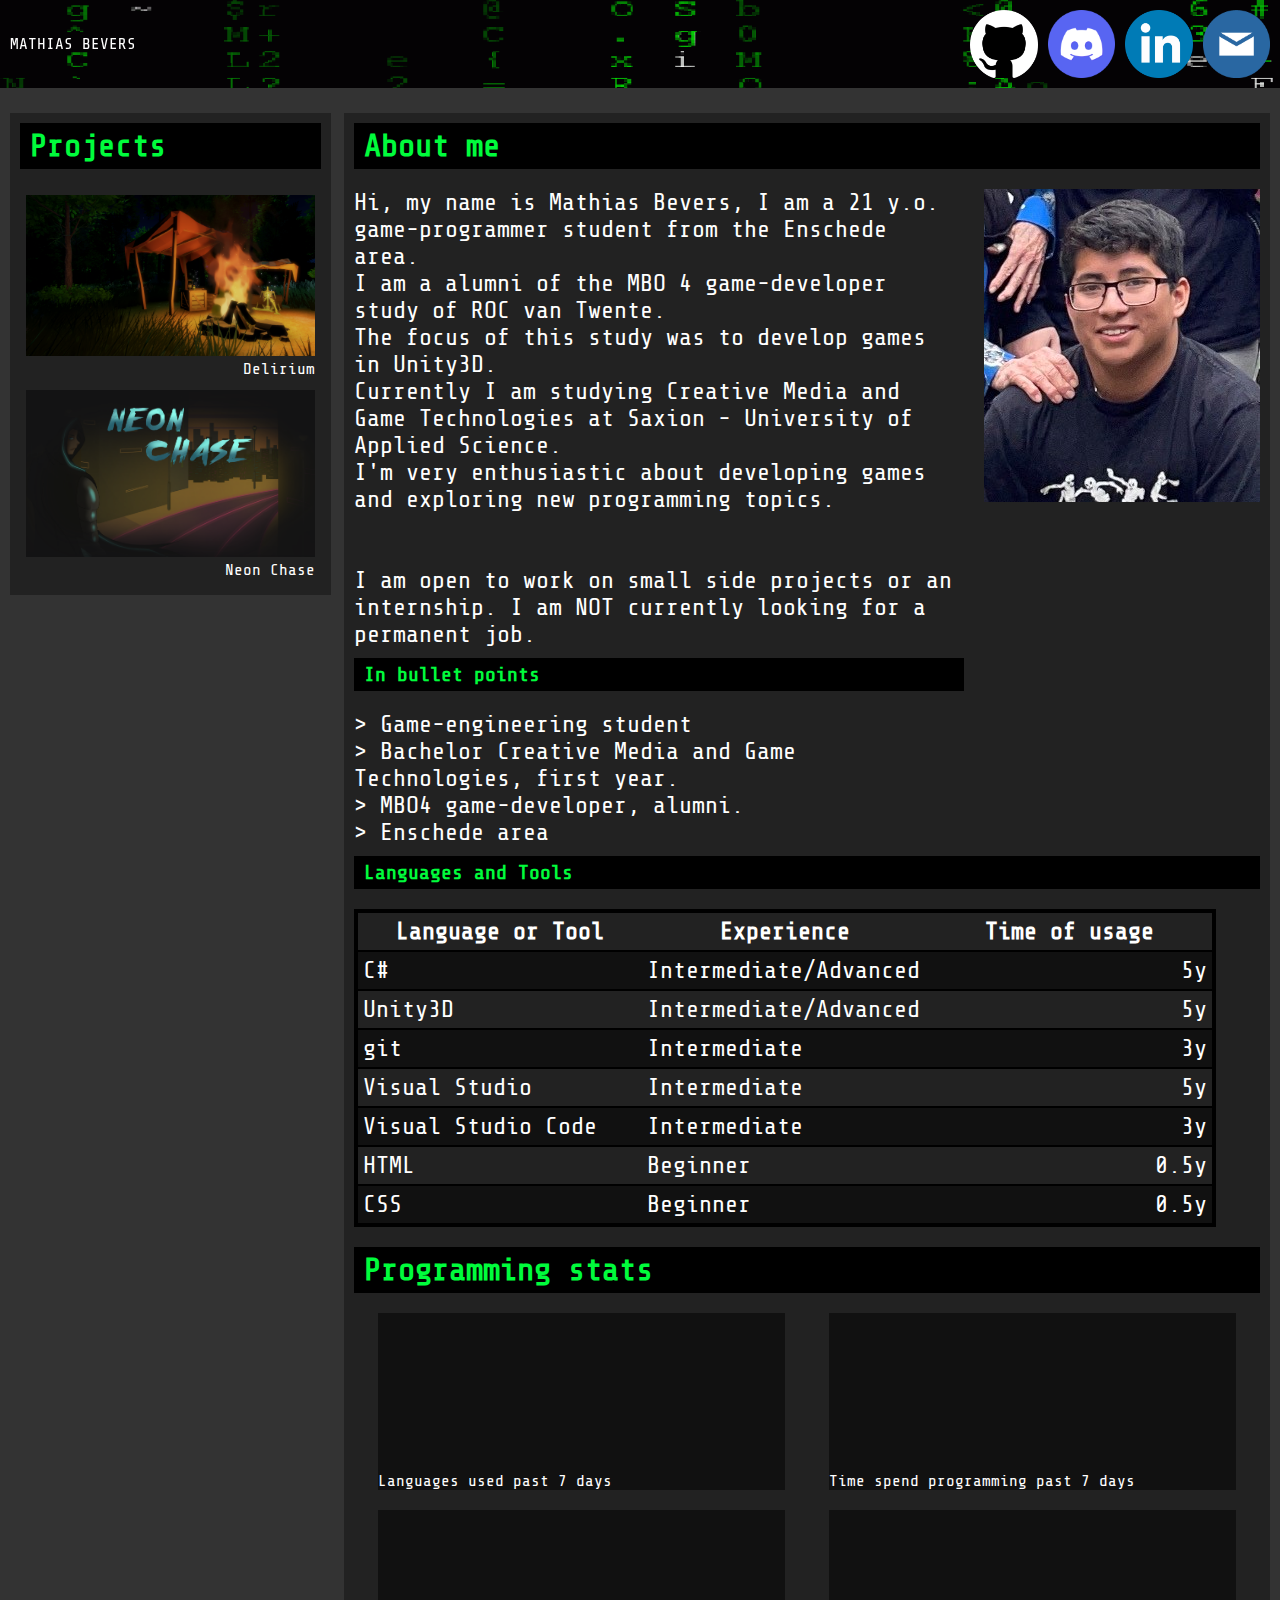
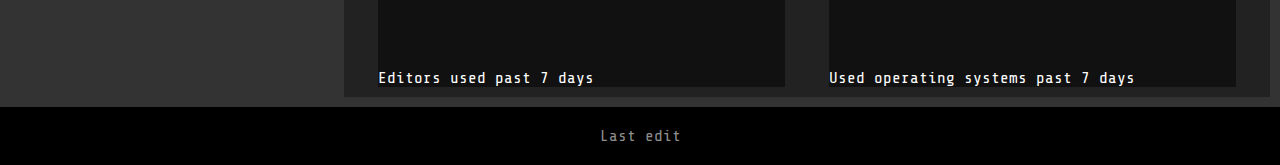
<file: index.html>
<!DOCTYPE html>
<html>

    <head>
        <title>M Bevers</title>
        <script type="module" src=" ./js/index.js"></script>
        <script type="script" src="./js/FitText.js"></script>
    </head>

    <body>
        <link href="css/style.css" rel="stylesheet" />
        <header>
            <p class="fitText" id="2.3">MATHIAS BEVERS</p>
            <nav>
                <a href="https://github.com/mathias-bevers" target="_blank">
                    <img src="./images/github-logo.png" />
                </a>
                <a href="https://discordapp.com/users/352517116139798528" target="_blank">
                    <img src="./images/discord-logo.png" />
                </a>
                <a href="https://www.linkedin.com/in/mathiasbevers/" target="_blank">
                    <img src="./images/linkedin-logo.png" />
                </a>
                <a href="mailto: mathiasbevers@outlook.com" target="_parent">
                    <img src="./images/email-icon.png" />
                </a>
            </nav>
        </header>

        <section>
            <aside>
                <nav>
                    <h1>Projects</h1>
                    <a href="https://github.com/Mongar23/GraduationProject">
                        <figure>
                            <img src="./images/delirium.png" alt="delirium missing" />
                            <figcaption>Delirium</figcaption>
                        </figure>
                    </a>
                    <a href="https://github.com/Mongar23/lift-off">
                        <figure>
                            <img src="./images/neon-chase.png" alt="delirium missing" />
                            <figcaption>Neon Chase</figcaption>
                        </figure>
                    </a>
                </nav>
            </aside>
            <main>
                <article class="aboutMe">
                    <h1>About me</h1>
                    <div>
                        <p>
                            Hi, my name is Mathias Bevers, I am a 21 y.o. game-programmer student from the Enschede area. <br />
                            I am a alumni of the MBO 4 game-developer study of ROC van Twente.<br />
                            The focus of this study was to develop games in Unity3D. <br />
                            Currently I am studying Creative Media and Game Technologies at Saxion - University of Applied Science. <br />
                            I'm very enthusiastic about developing games and exploring new programming topics.
                        </p>
                        <p>
                            <br /> <br />
                            I am open to work on small side projects or an internship. I am NOT currently looking for a permanent job.
                        </p>
                        <h2>In bullet points</h2>
                        <ul>
                            <li>Game-engineering student</li>
                            <li>Bachelor Creative Media and Game Technologies, first year.</li>
                            <li>MBO4 game-developer, alumni.</li>
                            <li>Enschede area</li>
                        </ul>
                    </div>
                    <figure>
                        <img src="./images/current.jpg" alt="my image" />
                    </figure>
                    <div>
                        <h2>Languages and Tools</h2>
                        <table>
                            <tr>
                                <th>Language or Tool</th>
                                <th>Experience</th>
                                <th>Time of usage</th>
                            </tr>
                            <tr>
                                <td>C#</td>
                                <td>Intermediate/Advanced</td>
                                <td>5y</td>
                            </tr>
                            <tr>
                                <td>Unity3D</td>
                                <td>Intermediate/Advanced</td>
                                <td>5y</td>
                            </tr>
                            <tr>
                                <td>git</td>
                                <td>Intermediate</td>
                                <td>3y</td>
                            </tr>
                            <tr>
                                <td>Visual Studio</td>
                                <td>Intermediate</td>
                                <td>5y</td>
                            </tr>
                            <tr>
                                <td>Visual Studio Code</td>
                                <td>Intermediate</td>
                                <td>3y</td>
                            </tr>
                            <tr>
                                <td>HTML</td>
                                <td>Beginner</td>
                                <td>0.5y</td>
                            </tr>
                            <tr>
                                <td>CSS</td>
                                <td>Beginner</td>
                                <td>0.5y</td>
                            </tr>
                        </table>
                    </div>

                </article>
                <article>
                    <h1>Programming stats</h1>
                    <div class="WakaTimeEmbedded">
                        <figure>
                            <embed
                                   src="https://wakatime.com/share/@Mongar23/a3e24ee0-5753-454c-bcd5-9848c44b3ade.svg"></embed>
                            <figcaption>Languages used past 7 days</figcaption>
                        </figure>
                        <figure>
                            <embed
                                   src="https://wakatime.com/share/@Mongar23/1a8efe0a-c234-4ecb-85d7-41aec096d4ba.svg"></embed>
                            <figcaption>Time spend programming past 7 days</figcaption>
                        </figure>
                        <figure>
                            <embed
                                   src="https://wakatime.com/share/@Mongar23/121eaa68-2086-4441-ba05-37c502908f2e.svg"></embed>
                            <figcaption>Editors used past 7 days</figcaption>
                        </figure>
                        <figure>
                            <embed
                                   src="https://wakatime.com/share/@Mongar23/59cfbd1e-2d6f-42bc-8630-535da1e1bf0c.svg"></embed>
                            <figcaption>Used operating systems past 7 days</figcaption>
                        </figure>
                    </div>
                </article>
            </main>
        </section>

        <footer>
            <p id="footerText">Last edit</p>
        </footer>
    </body>

</html>
</file>
<file: css/style.css>
@import url('https://fonts.googleapis.com/css2?family=Bree+Serif&family=Share+Tech+Mono&display=swap');

* {
    margin: 0;
    padding: 0;
}

body {
    font-family: 'Share Tech Mono', monospace;
    background-color: #333333;
    color: #ffffff;
    overflow-x: hidden;
}

section {
    display: flex;
    flex-wrap: wrap;
    justify-content: space-evenly;
    padding: 10px;
    padding-top: 25px;
}

header {
    position: sticky;
    top: 0;
    height: 7.5vh;
    width: 100%;
    background-image: url(../images/matrix.gif);
    background-size: cover;
    background-repeat: no-repeat;
    display: flex;
    align-items: center;
    justify-content: space-between;
    padding: 10px 0px;
}

header p {
    flex: 1;
    margin-left: 10px;
    height: fit-content;
}

header nav {
    flex: 0 1 1;
    font-size: 0;
    height: 100%;
}

header img {
    height: 100%;
    margin-right: 10px;
}

h1 {
    background-color: #000000;
    color: #00fc3c;
    padding: 5px 5px 5px 10px;
    margin-bottom: 20px;
    font-size: 2em;
}

h2 {
    background-color: #000000;
    color: #00fc3c;
    padding: 5px 5px 5px 10px;
    margin-bottom: 20px;
    font-size: 1.25em;
    margin-top: 10px;
}

aside, main {
    padding: 10px;
    background-color: #222222;
}

aside {
    flex: 1 1 22%;
    height: 100%;
    margin-right: 1vw;
}

aside a {
    display: block;
    box-sizing: border-box;
    padding: 4px;
    text-decoration: none;
    color: #ffffff;
    border: 2px solid transparent;
}

aside a:hover {
    text-decoration: underline;
    color: #00fc3c;
    border: 2px solid #00fc3c;
}

aside img {
    width: 100%;
}

aside figcaption {
    text-align: right;
}

main {
    flex: 1 1 70%;
}

main article {
    margin-bottom: 20px;
}

main article:last-of-type {
    margin-bottom: 0;
}

main article ul {
    list-style-type: "> ";
    list-style-position: inside;
}


main .WakaTimeEmbedded {
    display: flex;
    flex-wrap: wrap;
    justify-content: space-evenly;
    gap: 20px;
}

.WakaTimeEmbedded figure {
    background-color: #111111;
    width: 45%;
}

.WakaTimeEmbedded figcaption {
    padding-top: 5px;
}

.aboutMe {
    display: flex;
    flex-wrap: wrap;
    justify-content: space-between;
}

.aboutMe h1 {
    width: 100%;
}

.aboutMe div {
    flex: 1;
}

.aboutMe p {
    font-size: 1.5em;
}

.aboutMe div:last-of-type {
    flex-basis: 100%;
}

.aboutMe li {
    font-size: 1.5em;
}

.aboutMe figure {
    margin-left: 20px;
}

.aboutMe table {
    border: solid 4px black;
    border-collapse: collapse
}

.aboutMe tr {
    border: solid 2px black;
}

.aboutMe tr:nth-of-type(even) {
    background-color: #111111;
}

.aboutMe th {
    padding: 5px;
    font-size: 1.5em;
    text-decoration: bold;
}

.aboutMe td {
    width: 33%;
    padding: 5px;
    font-size: 1.5em;
}

.aboutMe td:last-child {
    text-align: right;
}

footer {
    background-color: #000000;
    width: 100%;
    padding: 20px 0;
    display: flex;
    justify-content: center;
    flex-wrap: wrap;
}

footer p {
    color: #8f8f8f;
}

@media screen and (max-width: 999px) {
    section {
        flex-direction: column-reverse;
    }

    header p {
        font-size: 4em;
        margin-left: 20px;
    }

    header nav {
        height: 50%;
    }

    aside {
        margin: 0;
    }

    main {
        margin-bottom: 1vh;
    }
}
</file>
